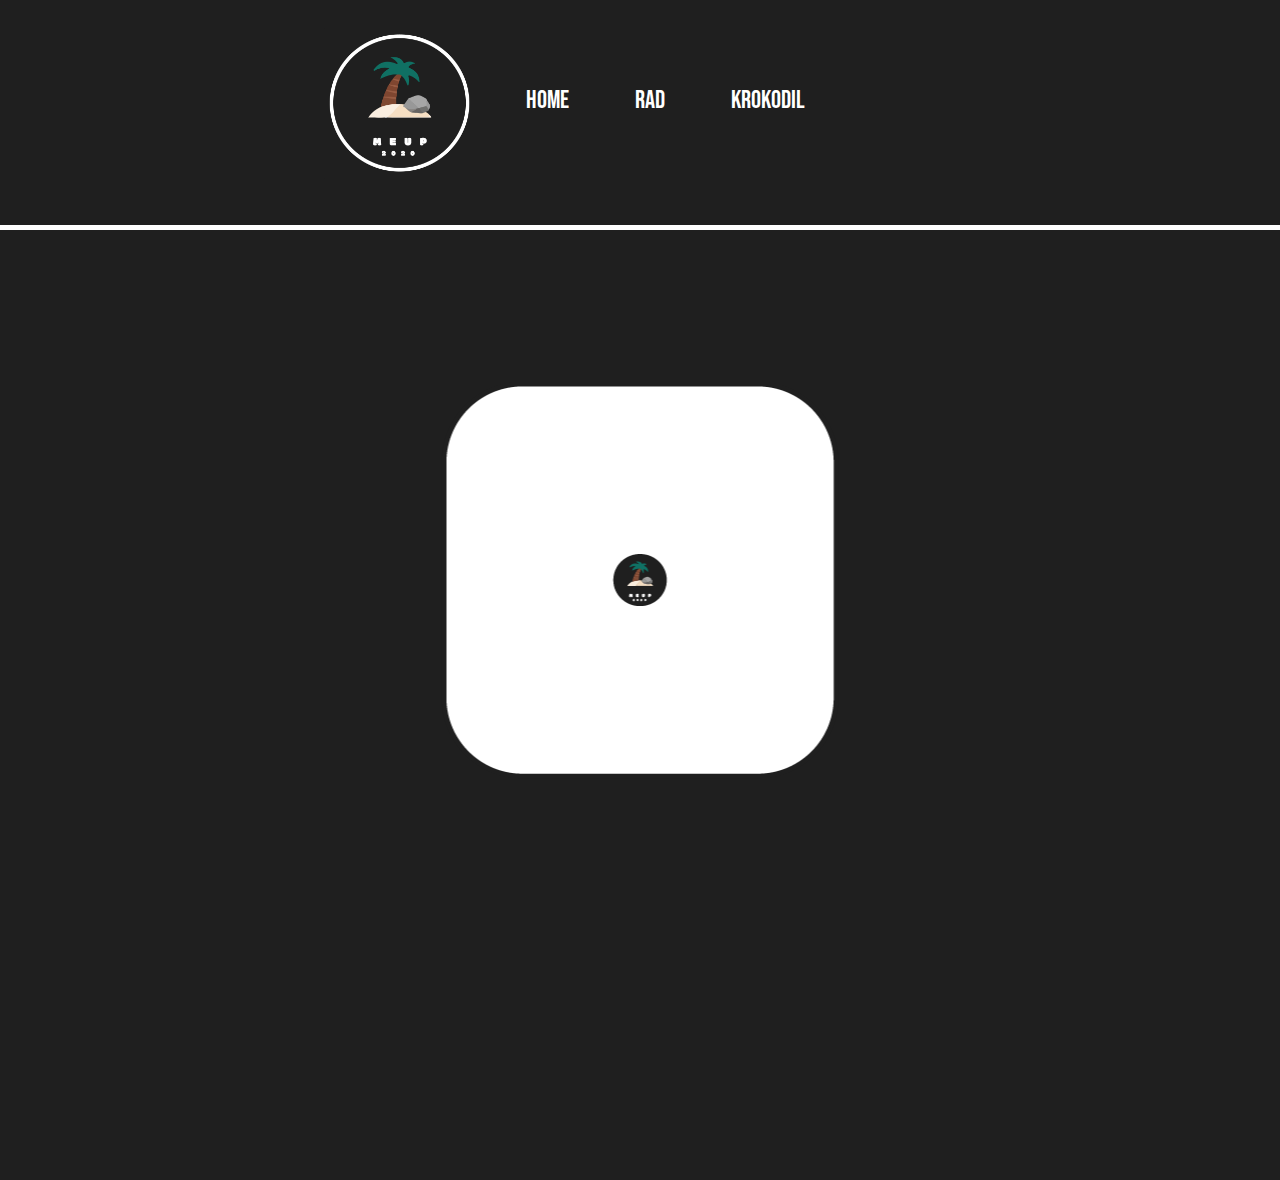
<file: dobbel.html>
<!DOCTYPE html>
<html lang="en">

<head>
    <meta charset="UTF-8">
    <meta http-equiv="X-UA-Compatible" content="IE=edge">
    <meta name="viewport" content="width=device-width, initial-scale=1.0">
    <link rel="stylesheet" href="css/reset.css">
    <link rel="stylesheet" href="css/style.css">
    <link rel="preconnect" href="https://fonts.googleapis.com">
    <link rel="preconnect" href="https://fonts.gstatic.com" crossorigin>
    <link href="https://fonts.googleapis.com/css2?family=Roboto&display=swap" rel="stylesheet">
    <link rel="preconnect" href="https://fonts.googleapis.com">
    <link rel="preconnect" href="https://fonts.gstatic.com" crossorigin>
    <link href="https://fonts.googleapis.com/css2?family=Bebas+Neue&display=swap" rel="stylesheet">
    <title>MEUP Dobbelsteen</title>
</head>

<body>
    <header>
        <div>
            <ul class="nav-header">
                <img src="assets/MEUP-Logo.png" alt="MEUP logo">
                <li><button class="nav-pubquiz"><a href="index.html">Home</a></button></li>
                <li><button class="nav-rad"><a href="rad.html">Rad</a></button></li>
                <li><button class="nav-krok"><a href="krok.html">krokodil</a></button></li>
            </ul>
        </div>
    </header>

    <main>
        <div class="dobbel-container">
            <div class="stenen">
                <img class="dobbel1" src="assets/dobbel1.png" alt="dobbelsteen 1">
                <img class="dobbel2" src="assets/dobbel2.png" alt="dobbelsteen 2">
                <img class="dobbel3" src="assets/dobbel3.png" alt="dobbelsteen 3">
                <img class="dobbel4" src="assets/dobbel4.png" alt="dobbelsteen 4">
                <img class="dobbel5" src="assets/dobbel5.png" alt="dobbelsteen 5">
                <img class="dobbel6" src="assets/dobbel6.png" alt="dobbelsteen 6">
            </div>
        </div>
    </main>

    <footer>

    </footer>

    <script src="js/dobbel.js"></script>

</body>

</html>
</file>
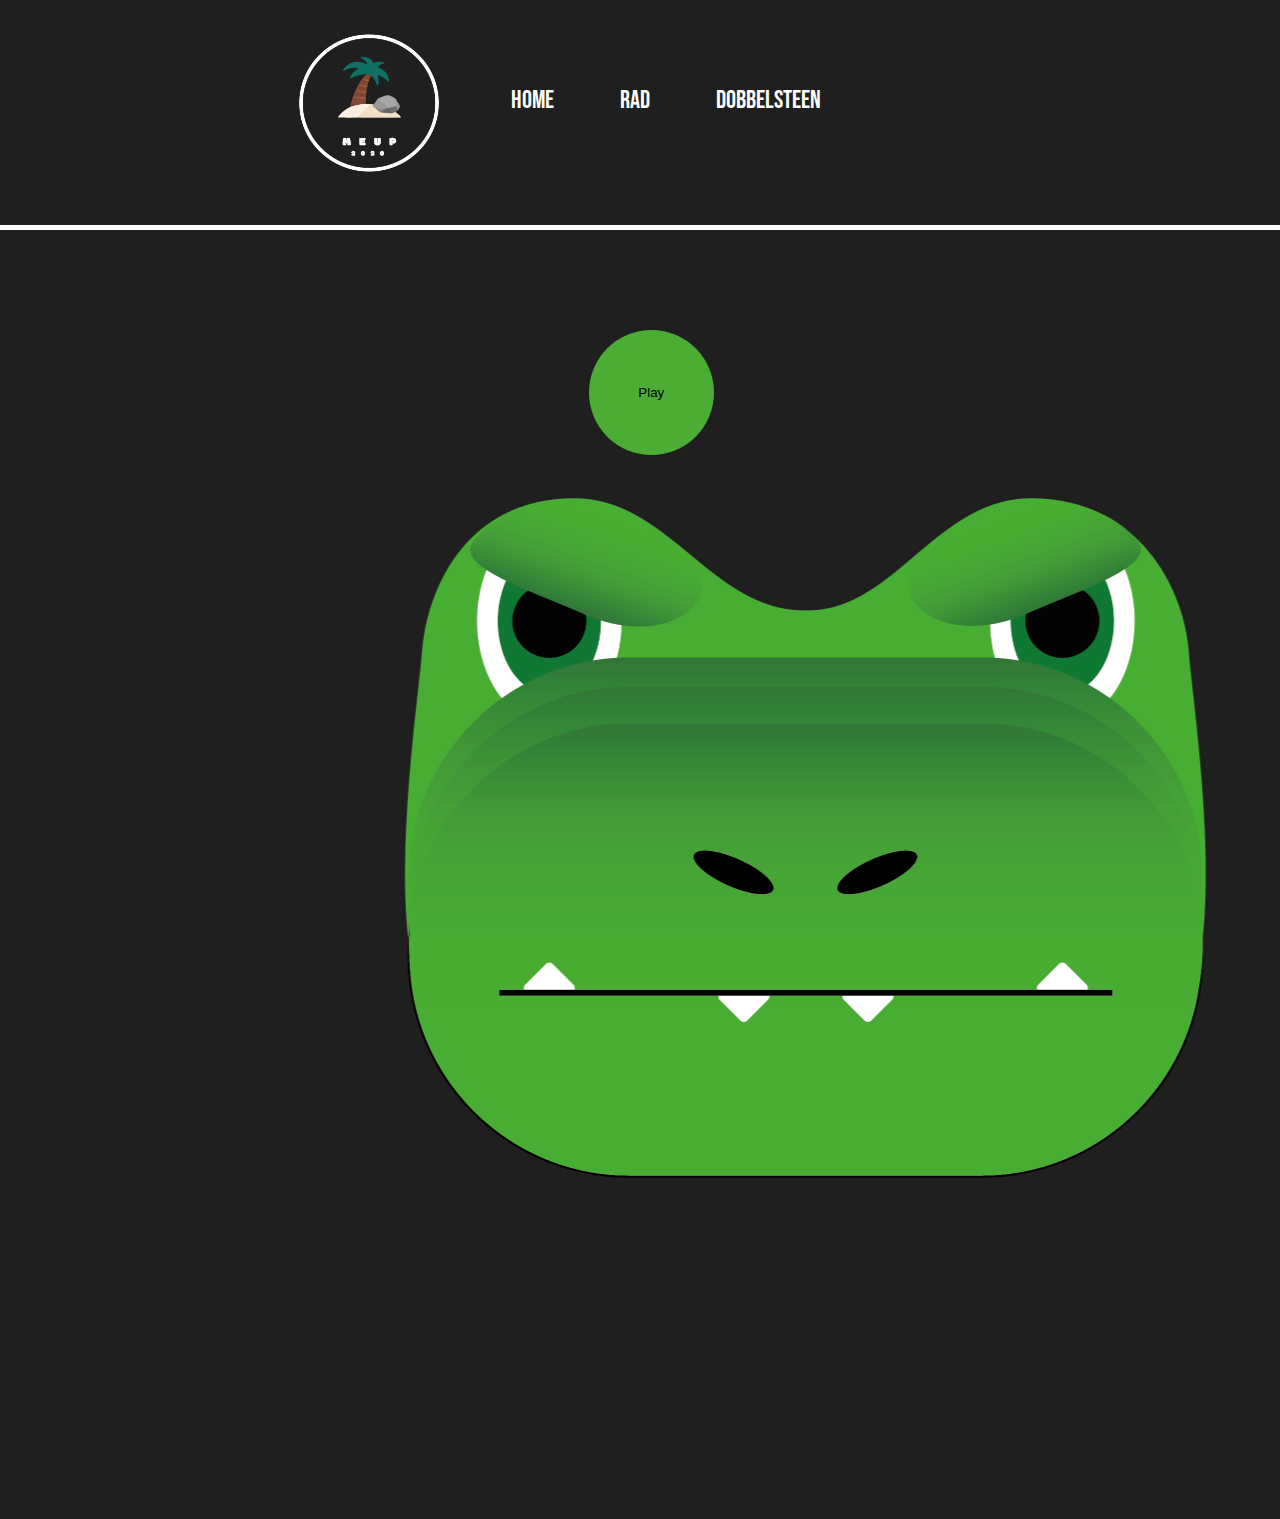
<file: krok.html>
<!DOCTYPE html>
<html lang="en">

<head>
    <meta charset="UTF-8">
    <meta http-equiv="X-UA-Compatible" content="IE=edge">
    <meta name="viewport" content="width=device-width, initial-scale=1.0">
    <link rel="stylesheet" href="css/reset.css">
    <link rel="stylesheet" href="css/style.css">
    <link rel="preconnect" href="https://fonts.googleapis.com">
    <link rel="preconnect" href="https://fonts.gstatic.com" crossorigin>
    <link href="https://fonts.googleapis.com/css2?family=Roboto&display=swap" rel="stylesheet">
    <link rel="preconnect" href="https://fonts.googleapis.com">
    <link rel="preconnect" href="https://fonts.gstatic.com" crossorigin>
    <link href="https://fonts.googleapis.com/css2?family=Bebas+Neue&display=swap" rel="stylesheet">
    <title>MEUP krokodil</title>
</head>

<body>
    <header>
        <div>
            <ul class="nav-header">
                <img src="assets/MEUP-Logo.png" alt="MEUP logo">
                <li><button class="nav-krok"><a href="index.html">Home</a></button></li>
                <li><button class="nav-rad"><a href="rad.html">Rad</a></button></li>
                <li><button class="nav-pubquiz"><a href="dobbel.html">Dobbelsteen</a></button></li>
            </ul>
        </div>
    </header>

    <main>
        <div class="krok-container">
            <button class="play">Play</button>
            <h2>HAP!</h2>
            <img class="krokDicht" src="assets/Krokodil-dicht.png" alt="krokodil dicht">
            <div class="krokOpen">
                <img class="krokOpenImg" src="assets/Krokodil-open.png" alt="krokodil open">

                <div class="tanden">
                    <div class="tandenOnder">
                        <div class="tand1"><img src="assets/tand-onder.png" alt="tand"></div>
                        <div class="tand2"><img src="assets/tand-onder.png" alt="tand"></div>
                        <div class="tand3"><img src="assets/tand-onder.png" alt="tand"></div>
                        <div class="tand4"><img src="assets/tand-onder.png" alt="tand"></div>
                        <div class="tand5"><img src="assets/tand-onder.png" alt="tand"></div>
                        <div class="tand6"><img src="assets/tand-onder.png" alt="tand"></div>
                        <div class="tand10"><img src="assets/tand-onder.png" alt="tand"></div>
                        <div class="tand9"><img src="assets/tand-onder.png" alt="tand"></div>
                        <div class="tand8"><img src="assets/tand-onder.png" alt="tand"></div>
                        <div class="tand7"><img src="assets/tand-onder.png" alt="tand"></div>
                    </div>
                    <div class="tandenBoven">
                        <div class="tand11"><img src="assets/tand-boven.png" alt="tand"></div>
                        <div class="tand12"><img src="assets/tand-boven.png" alt="tand"></div>
                        <div class="tand13"><img src="assets/tand-boven.png" alt="tand"></div>
                        <div class="tand14"><img src="assets/tand-boven.png" alt="tand"></div>
                        <div class="tand15"><img src="assets/tand-boven.png" alt="tand"></div>
                        <div class="tand16"><img src="assets/tand-boven.png" alt="tand"></div>
                        <div class="tand20"><img src="assets/tand-boven.png" alt="tand"></div>
                        <div class="tand19"><img src="assets/tand-boven.png" alt="tand"></div>
                        <div class="tand18"><img src="assets/tand-boven.png" alt="tand"></div>
                        <div class="tand17"><img src="assets/tand-boven.png" alt="tand"></div>
                    </div>
                </div>
            </div>
        </div>

    </main>

    <footer>

    </footer>

    <script src="js/krok.js"></script>

</body>

</html>
</file>
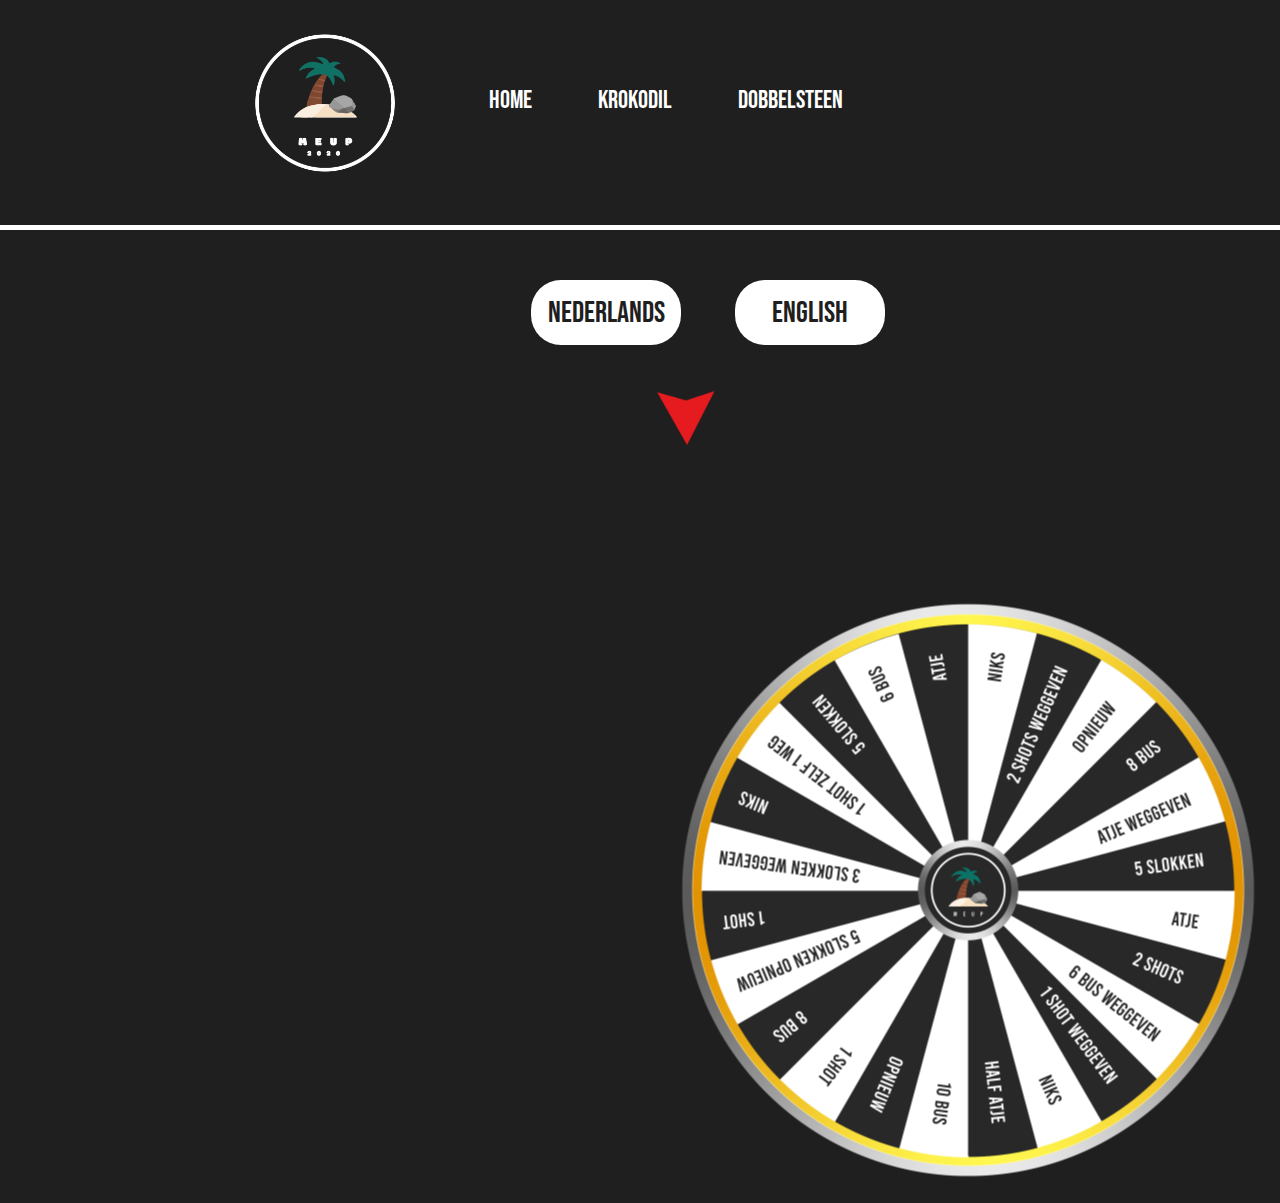
<file: rad.html>
<!DOCTYPE html>
<html lang="en">

<head>
    <meta charset="UTF-8">
    <meta http-equiv="X-UA-Compatible" content="IE=edge">
    <meta name="viewport" content="width=device-width, initial-scale=1.0">
    <link rel="stylesheet" href="css/reset.css">
    <link rel="stylesheet" href="css/style.css">
    <link rel="preconnect" href="https://fonts.googleapis.com">
    <link rel="preconnect" href="https://fonts.gstatic.com" crossorigin>
    <link href="https://fonts.googleapis.com/css2?family=Roboto&display=swap" rel="stylesheet">
    <link rel="preconnect" href="https://fonts.googleapis.com">
    <link rel="preconnect" href="https://fonts.gstatic.com" crossorigin>
    <link href="https://fonts.googleapis.com/css2?family=Bebas+Neue&display=swap" rel="stylesheet">
    <title>MEUP Rad</title>
</head>

<body>
    <header>
        <div>
            <ul class="nav-header">
                <img src="assets/MEUP-Logo.png" alt="MEUP logo">
                <li><button class="nav-pubquiz"><a href="index.html">Home</a></button></li>
                <li><button class="nav-rad"><a href="krok.html">Krokodil</a></button></li>
                <li><button class="nav-krok"><a href="dobbel.html">Dobbelsteen</a></button></li>
            </ul>
        </div>
    </header>

    <main>
        <div class="rad-container">
            <div class="radBtns">
                <button class="meupBtnDutch">Nederlands</button>
                <button class="meupBtnEnglish">English</button>
            </div>

            <div class="meup-rad-container-dutch">
                <img class="meup-arrow-dutch" src="assets/arrow.png" alt="arrow">
                <img class="meup-rad-dutch" src="assets/rad1-dutch.png" alt="rad">
            </div>

            <div class="meup-rad-container-english">
                <img class="meup-arrow-english" src="assets/arrow.png" alt="arrow">
                <img class="meup-rad-english" src="assets/rad1-english.png" alt="rad">


            </div>
        </div>
    </main>

    <footer>

    </footer>

    <script src="js/rad.js"></script>

</body>

</html>
</file>
<file: css/style.css>
body {
    background-color: #1f1f1f;
}

header {
    width: 100%;
    height: 200px;
    background-color: #1f1f1f;
    position: relative;
    margin-bottom: 25px;
}

.nav-header {
    position: absolute;
    top: 50%;
    left: 52%;
    translate: -50% -50%;
}

.nav-header li {
    display: inline;
}

.nav-header button {
    background-color: transparent;
    border: none;
    margin: 5px 40px 5px 40px;
    cursor: pointer;
}

.nav-header a {
    color: white;
    text-decoration: none;
    font-family: 'Bebas Neue', sans-serif;
    font-size: 30px;
}

.nav-header button:hover {
    opacity: 50%;
}

.nav-header img {
    height: 200px;
    width: 200px;
    position: absolute;
    top: -78px;
    left: -40%;
}

@media all and (max-width: 1320px) {
    .nav-header button {
        margin: 5px 25px 5px 25px;
    }

    .nav-header a {
        font-size: 25px;
    }

    .nav-header img {
        height: 150px;
        width: 150px;
        top: -50px;
        left: -50%;
    }
}

@media all and (max-width: 1000px) {
    .nav-header button {
        margin: 5px 15px 5px 15px;
    }

    .nav-header a {
        font-size: 20px;
    }

    .nav-header img {
        height: 125px;
        width: 125px;
        left: -45%;
    }
}

@media all and (max-width: 760px) {
    .nav-header button {
        margin: 5px 50px 5px 50px;
    }

    .nav-header img {
        top: -35px;
    }
}

@media all and (max-width: 650px) {
    .nav-header img {
        top: -10px;
    }
}

main {
    height: 100vh;
    padding-top: 50px;
    border-top: solid 5px;
    border-color: white;
}




/* home  */
.home-container {
    width: 60%;
    margin: 0 auto;
    color: white;
    display: flex;
    flex-wrap: wrap;
}

.home-container img {
    position: absolute;
}

.intro-rad,
.intro-krok,
.intro-dobbelsteen {
    width: 100%;
    max-height: 300px;
    margin-bottom: 50px;
    position: relative;
}

.intro-rad a,
.intro-krok a,
.intro-dobbelsteen a {
    font-size: 35px;
    font-family: 'Bebas Neue', sans-serif;
    text-decoration: none;
    color: white;
}

.intro-rad p,
.intro-krok p,
.intro-dobbelsteen p {
    width: 50%;
    font-size: 30px;
    font-family: 'Roboto', sans-serif;
    margin-top: 10px;
}

@media all and (max-width: 1200px) {

    .intro-rad p,
    .intro-krok p,
    .intro-dobbelsteen p {
        font-size: 20px;
    }
}

@media all and (max-width: 550px) {

    .intro-rad p,
    .intro-krok p,
    .intro-dobbelsteen p {
        font-size: 15px;
    }
}

.intro-rad img {
    scale: 0.12;
    top: -1100px;
    right: -1050px;
    z-index: -1;
}

.intro-krok img {
    scale: 0.18;
    top: -550px;
    right: -600px;
    z-index: -1;
}

.intro-dobbelsteen img {
    scale: 0.5;
    top: -50px;
    right: 0;
    z-index: -1;
}

@media all and (max-width: 1320px) {
    .intro-rad img {
        scale: 0.1;
    }

    .intro-krok img {
        scale: 0.15;
    }

    .intro-dobbelsteen img {
        scale: 0.5;
    }
}

@media all and (max-width: 1200px) {
    .intro-rad img {
        scale: 0.07;
        top: -1150px;
    }

    .intro-krok img {
        scale: 0.12;
        top: -600px;
    }

    .intro-dobbelsteen img {
        scale: 0.4;
        top: -100px;
    }
}

@media all and (max-width: 850px) {
    .intro-rad img {
        scale: 0.06;
        top: -1100px;
        right: -1200px;
    }

    .intro-krok img {
        scale: 0.09;
        top: -550px;
        right: -750px;
    }

    .intro-dobbelsteen img {
        scale: 0.3;
        top: -80px;
        right: -150px;
    }
}





/* krokodil */
.krok-container {
    width: 100%;
    color: white;
    position: relative;
}

.krok-container h2 {
    font-size: 300px;
    font-family: 'Bebas Neue', sans-serif;
    position: absolute;
    top: 30%;
    left: 38%;
    z-index: 2;
    display: none;
}

.play {
    width: 125px;
    height: 125px;
    border: none;
    border-radius: 50%;
    background-color: #4bad33;
    margin-top: 50px;
    margin-left: 46%;
    cursor: pointer;
    z-index: 1000;
}

.play:hover {
    opacity: 75%;
}

.krokDicht {
    margin: -300px auto 0 auto;
    display: block;
    scale: 0.5;
}

.krokOpen {
    position: relative;
}

.krokOpenImg {
    margin: -500px auto 0 auto;
    display: none;
    scale: 0.5;
}

/* tanden  */
.tanden {
    display: none;
}

.tanden img {
    scale: 2;
}

.tand1,
.tand2,
.tand3,
.tand4,
.tand5,
.tand6,
.tand7,
.tand8,
.tand9,
.tand10,
.tand11,
.tand12,
.tand13,
.tand14,
.tand15,
.tand16,
.tand17,
.tand18,
.tand19,
.tand20 {
    border: none;
    border-radius: 50%;
    position: absolute;
}

/* tanden onder  */
/* desktop  */
.tand1 {
    top: 54%;
    left: 34%;
}

.tand2 {
    top: 59%;
    left: 34%;
}

.tand3 {
    top: 64%;
    left: 34.5%;
}

.tand4 {
    top: 68.5%;
    left: 36.5%;
}

.tand5 {
    top: 69.5%;
    left: 53%;
}

.tand6 {
    top: 69.5%;
    left: 44%;
}

.tand7 {
    top: 68.5%;
    left: 60%
}

.tand8 {
    top: 64%;
    left: 62.5%;
}

.tand9 {
    top: 59%;
    left: 63%;
}

.tand10 {
    top: 54%;
    left: 63%;
}

/* tanden boven  */
.tand11 {
    top: 47%;
    left: 34%;
}

.tand12 {
    top: 42%;
    left: 34%;
}

.tand13 {
    top: 37%;
    left: 34.5%;
}

.tand14 {
    top: 32.5%;
    left: 36.5%;
}

.tand15 {
    top: 31%;
    left: 53%;
}

.tand16 {
    top: 31%;
    left: 44%;
}

.tand17 {
    top: 32.5%;
    left: 60%
}

.tand18 {
    top: 37%;
    left: 62.5%;
}

.tand19 {
    top: 42%;
    left: 63%;
}

.tand20 {
    top: 47%;
    left: 63%;
}

/* 11 & XR */
@media all and (max-width: 415px) {
    .krok-container h2 {
        font-size: 100px;
        top: 30%;
        left: 36%;
    }

    .play {
        width: 75px;
        height: 75px;
        margin-left: 40%;
    }

    .krok-container img {
        scale: 0.2;
    }

    .krokDicht {
        margin: -500px 0 0 -600px;
    }

    .krokOpenImg {
        margin: -850px 0 0 -460px;
    }

    .tanden img {
        scale: 0.8;
    }

    .tand1 {
        top: 51%;
        left: 22%;
    }

    .tand2 {
        top: 53%;
        left: 22%;
    }

    .tand3 {
        top: 55%;
        left: 23%;
    }

    .tand4 {
        top: 56.5%;
        left: 30%;
    }

    .tand5 {
        top: 57%;
        left: 41%;
    }

    .tand6 {
        top: 57%;
        left: 52%;
    }

    .tand7 {
        top: 56.5%;
        left: 62%
    }

    .tand8 {
        top: 55%;
        left: 68.5%;
    }

    .tand9 {
        top: 53%;
        left: 69%;
    }

    .tand10 {
        top: 51%;
        left: 69%;
    }

    .tand11 {
        top: 48%;
        left: 22%;
    }

    .tand12 {
        top: 46%;
        left: 22%;
    }

    .tand13 {
        top: 44%;
        left: 23%;
    }

    .tand14 {
        top: 42.5%;
        left: 30%;
    }

    .tand15 {
        top: 42%;
        left: 41%;
    }

    .tand16 {
        top: 42%;
        left: 52%;
    }

    .tand17 {
        top: 42.5%;
        left: 62%
    }

    .tand18 {
        top: 44%;
        left: 68.5%;
    }

    .tand19 {
        top: 46%;
        left: 69%;
    }

    .tand20 {
        top: 48%;
        left: 69%;
    }
}

/* 12, 12 Pro, 13, 13 Pro, 14 en 14 Pro */
@media all and (max-width: 391px) {
    .krok-container h2 {
        font-size: 100px;
        top: 30%;
        left: 38%;
    }

    .play {
        width: 75px;
        height: 75px;
        margin-left: 40%;
    }

    .krok-container img {
        scale: 0.2;
    }

    .krokDicht {
        margin: -500px 0 0 -615px;
    }

    .krokOpenImg {
        margin: -850px 0 0 -480px;
    }

    .tanden img {
        scale: 0.8;
    }

    .tand1 {
        top: 51%;
        left: 19%;
    }

    .tand2 {
        top: 53%;
        left: 19%;
    }

    .tand3 {
        top: 55%;
        left: 20%;
    }

    .tand4 {
        top: 56.5%;
        left: 27%;
    }

    .tand5 {
        top: 57%;
        left: 38%;
    }

    .tand6 {
        top: 57%;
        left: 49%;
    }

    .tand7 {
        top: 56.5%;
        left: 60%
    }

    .tand8 {
        top: 55%;
        left: 66.5%;
    }

    .tand9 {
        top: 53%;
        left: 67%;
    }

    .tand10 {
        top: 51%;
        left: 67%;
    }

    .tand11 {
        top: 48%;
        left: 19%;
    }

    .tand12 {
        top: 46%;
        left: 19%;
    }

    .tand13 {
        top: 44%;
        left: 20%;
    }

    .tand14 {
        top: 42.5%;
        left: 27%;
    }

    .tand15 {
        top: 42%;
        left: 38%;
    }

    .tand16 {
        top: 42%;
        left: 49%;
    }

    .tand17 {
        top: 42.5%;
        left: 60%
    }

    .tand18 {
        top: 44%;
        left: 66.5%;
    }

    .tand19 {
        top: 46%;
        left: 67%;
    }

    .tand20 {
        top: 48%;
        left: 67%;
    }
}

/* SE, 6, 6s,7 en 8 */
@media all and (max-width: 376px) {
    .krok-container h2 {
        font-size: 100px;
        top: 30%;
        left: 38%;
    }

    .play {
        width: 75px;
        height: 75px;
        margin-left: 40%;
    }

    .krok-container img {
        scale: 0.2;
    }

    .krokDicht {
        margin: -500px 0 0 -615px;
    }

    .krokOpenImg {
        margin: -850px 0 0 -480px;
    }

    .tanden img {
        scale: 0.8;
    }

    .tand1 {
        top: 51%;
        left: 20%;
    }

    .tand2 {
        top: 53%;
        left: 20%;
    }

    .tand3 {
        top: 55%;
        left: 21%;
    }

    .tand4 {
        top: 56.5%;
        left: 28%;
    }

    .tand5 {
        top: 57%;
        left: 39%;
    }

    .tand6 {
        top: 57%;
        left: 51.5%;
    }

    .tand7 {
        top: 56.5%;
        left: 63%
    }

    .tand8 {
        top: 55%;
        left: 69.5%;
    }

    .tand9 {
        top: 53%;
        left: 70%;
    }

    .tand10 {
        top: 51%;
        left: 70%;
    }

    .tand11 {
        top: 48%;
        left: 20%;
    }

    .tand12 {
        top: 46%;
        left: 20%;
    }

    .tand13 {
        top: 44%;
        left: 21%;
    }

    .tand14 {
        top: 42.5%;
        left: 28%;
    }

    .tand15 {
        top: 42%;
        left: 39%;
    }

    .tand16 {
        top: 42%;
        left: 51.5%;
    }

    .tand17 {
        top: 42.5%;
        left: 62%
    }

    .tand18 {
        top: 44%;
        left: 69.5%;
    }

    .tand19 {
        top: 46%;
        left: 70%;
    }

    .tand20 {
        top: 48%;
        left: 70%;
    }
}

/* rad  */
.rad-container {
    position: relative;
}

/* buttons  */
.radBtns {
    position: absolute;
    left: 41.5%;
}

.radBtns button {
    width: 150px;
    height: 65px;
    color: #1f1f1f;
    background-color: white;
    border: none;
    border-radius: 30px;
    font-family: 'Bebas Neue', sans-serif;
    font-size: 30px;
    margin-right: 50px;
}

/* nederlands rad  */
.meup-rad-container-dutch {
    position: relative;
}

.meup-arrow-dutch,
.meup-arrow-english {
    scale: 0.4;
    position: absolute;
    left: 48%;
    margin-top: 70px;
    z-index: 1;
}

.meup-rad-dutch,
.meup-rad-english {
    scale: 0.25;
    position: absolute;
    left: -22%;
    margin-top: -50%;
}

/* 11 & XR */
@media all and (max-width: 415px) {
    .radBtns {
        margin-top: -40px;
        left: 38%;
    }

    .radBtns button {
        width: 100px;
        height: 42px;
        font-size: 15px;
        margin-top: 10px;
        margin-right: 50px;
    }

    .meup-arrow-dutch,
    .meup-arrow-english {
        scale: 0.4;
        left: 33%;
        margin-top: 40px;
    }

    .meup-rad-dutch,
    .meup-rad-english {
        scale: 0.12;
        left: -251.5%;
        margin-top: -243%;
    }
}

/* 12, 12 Pro, 13, 13 Pro, 14 en 14 Pro */
@media all and (max-width: 391px) {
    .radBtns {
        margin-top: -40px;
        left: 38%;
    }

    .radBtns button {
        width: 100px;
        height: 42px;
        font-size: 15px;
        margin-top: 10px;
        margin-right: 50px;
    }

    .meup-arrow-dutch,
    .meup-arrow-english {
        scale: 0.4;
        left: 32%;
        margin-top: 40px;
    }

    .meup-rad-dutch,
    .meup-rad-english {
        scale: 0.12;
        left: -270%;
        margin-top: -260%;
    }
}

/* SE, 6, 6s,7 en 8 */
@media all and (max-width: 376px) {
    .radBtns {
        margin-top: -40px;
        left: 38%;
    }

    .radBtns button {
        width: 100px;
        height: 42px;
        font-size: 15px;
        margin-top: 10px;
        margin-right: 50px;
    }

    .meup-arrow-dutch,
    .meup-arrow-english {
        scale: 0.4;
        left: 33%;
        margin-top: 40px;
    }

    .meup-rad-dutch,
    .meup-rad-english {
        scale: 0.1;
        left: -281%;
        margin-top: -275%;
    }
}

/* engels rad  */
.meup-rad-container-english {
    position: relative;
    display: none;
}





/* pubquiz  */






/* dobbelsteen  */
.dobbel-container {
    position: relative;
}

.dobbel1,
.dobbel2,
.dobbel3,
.dobbel4,
.dobbel5,
.dobbel6 {
    margin-top: 300px;
    position: absolute;
    left: 50%;
    translate: -50% -50%;
    transition: 1s ease-out;
}

.dobbel1 {
    top: 50%;
}

.dobbel2,
.dobbel3,
.dobbel4,
.dobbel5,
.dobbel6 {
    top: -1000px;
}

@media all and (max-width: 415px) {

    .dobbel1,
    .dobbel2,
    .dobbel3,
    .dobbel4,
    .dobbel5,
    .dobbel6 {
        scale: 0.6;
    }
}
</file>
